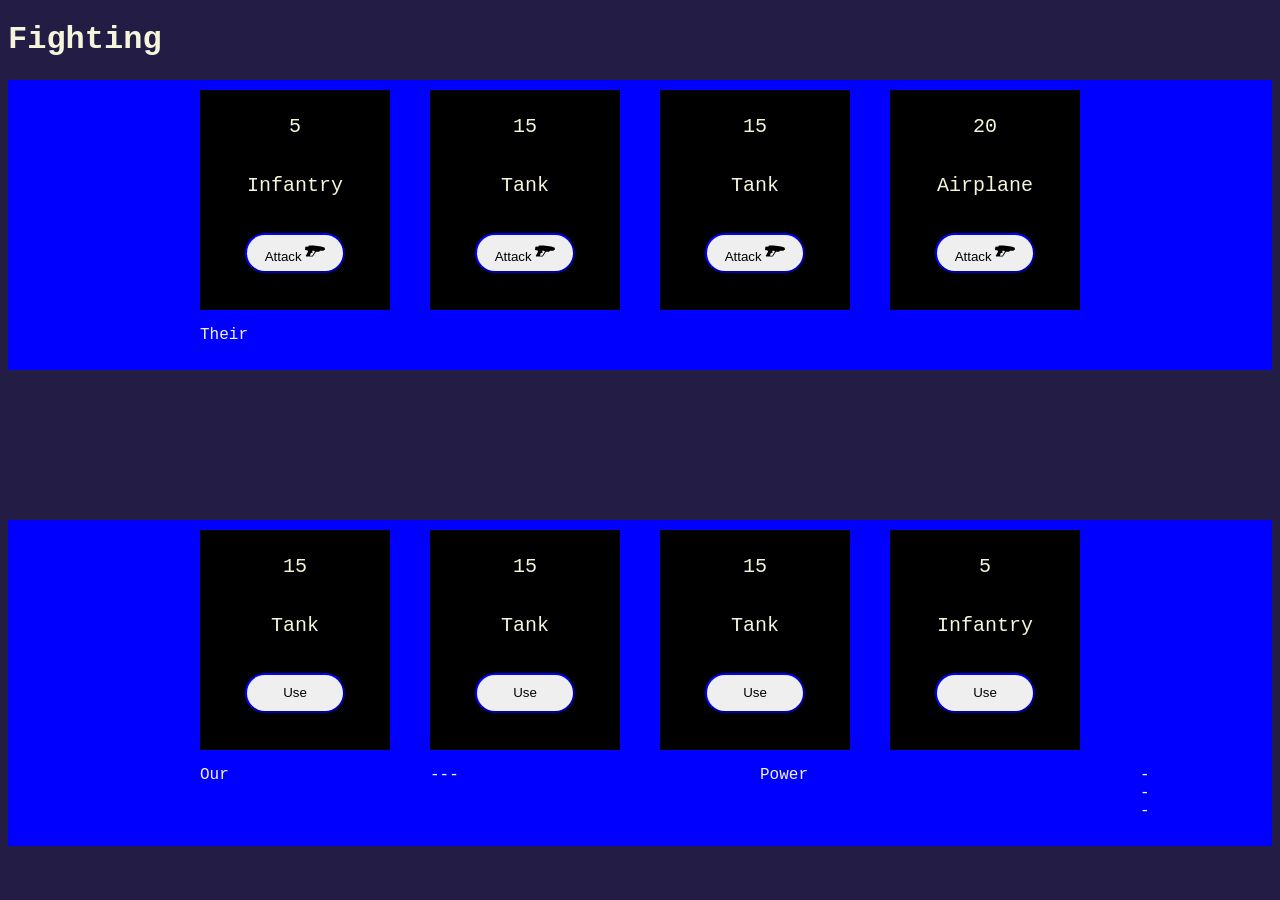
<file: Fighting/index.html>
<!DOCTYPE html>
<html lang="en">
<head>
    <meta charset="UTF-8">
    <meta name="viewport" content="width=device-width, initial-scale=1.0">
    <title>Fighting</title>
    <link rel="stylesheet" href="style.css">
    <script src="https://ajax.googleapis.com/ajax/libs/jquery/3.7.1/jquery.min.js"></script>
</head>
<body>
    <h1>Fighting</h1>
    <div id="theircards">
        <div class="card" id="c1t">
            <p class="speciality" id="c1s1t">default</p>
            <p class="speciality" id="c1s2t">default</p>
            <button class="attackbutton" id="attackbutton1">Attack <img src="lasergun.svg" class="attacksvg"/></button>
        </div>
        <div class="card" id="c2t">
            <p class="speciality" id="c2s1t">default</p>
            <p class="speciality" id="c2s2t">default</p>
            <button class="attackbutton" id="attackbutton2">Attack <img src="lasergun.svg" class="attacksvg"/></button>
        </div>
        <div class="card" id="c3t">
            <p class="speciality" id="c3s1t">default</p>
            <p class="speciality" id="c3s2t">default</p>
            <button class="attackbutton" id="attackbutton3">Attack <img src="lasergun.svg" class="attacksvg"/></button>
        </div>
        <div class="card" id="c4t">
            <p class="speciality" id="c4s1t">default</p>
            <p class="speciality" id="c4s2t">default</p>
            <button class="attackbutton" id="attackbutton4">Attack <img src="lasergun.svg" class="attacksvg"/></button>
        </div>
        <p>Their</p>
    </div>
    <div id="ourcards">
        <div class="card" id="c1">
            <p class="speciality" id="c1s1">default</p>
            <p class="speciality" id="c1s2">default</p>
            <button class="usebutton" id="usebutton1">Use</button>
        </div>
        <div class="card" id="c2">
            <p class="speciality" id="c2s1">default</p>
            <p class="speciality" id="c2s2">default</p>
            <button class="usebutton" id="usebutton2">Use</button>
        </div>
        <div class="card" id="c3">
            <p class="speciality" id="c3s1">default</p>
            <p class="speciality" id="c3s2">default</p>
            <button class="usebutton" id="usebutton3">Use</button>
        </div>
        <div class="card" id="c4">
            <p class="speciality" id="c4s1">default</p>
            <p class="speciality" id="c4s2">default</p>
            <button class="usebutton" id="usebutton4">Use</button>
        </div>
        <p>Our</p>
        <p id="army2" class="armydisplay">---</p>
        <p id="army3">Power</p>
        <p id="displaypower">---</p>
        
    </div>
    

    <script type="module" src="index.js"></script>
</body>
</html>
</file>
<file: Fighting/style.css>
body {
    background-color: rgb(35, 29, 69);
    font-family: 'Courier New', Courier, monospace;
    color: beige;
}

#ourcards {
    background-color: blue;
    display: grid;
    grid-template-columns: 190px 190px 190px 190px;
    grid-template-rows: 220px;
    padding: 10px;
    column-gap: 40px;
    margin-top: 150px;
    justify-content: center;
}

#theircards {
    background-color: blue;
    display: grid;
    grid-template-columns: 190px 190px 190px 190px;
    grid-template-rows: 220px;
    padding: 10px;
    column-gap: 40px;
    justify-content: center;
}

.card {
    text-align: center;
    background-color: black;
    border: 0.5px solid black;
    padding: 4px;
}

.usebutton {

    cursor: pointer;
    width: 100px;
    height: 40px;
    border-radius: 20px;
    border-color: blue;
}
.attackbutton {
    cursor: pointer;
    width: 100px;
    height: 40px;
    border-radius: 20px;
    border-color: blue;
    display: inline-block;
}

#army3 {
    margin-left: 100px;
}

#displaypower {
    margin-left: 250px;
}

.speciality {
    font-size: 20px;
    margin-bottom: 36px;
}

.usebutton:hover {
    background-color: rgb(79, 79, 171);
    transition: 0.4s;
}

.attacksvg {
    width: 20px;
    height: 20px;
    padding: 0;
}
</file>
